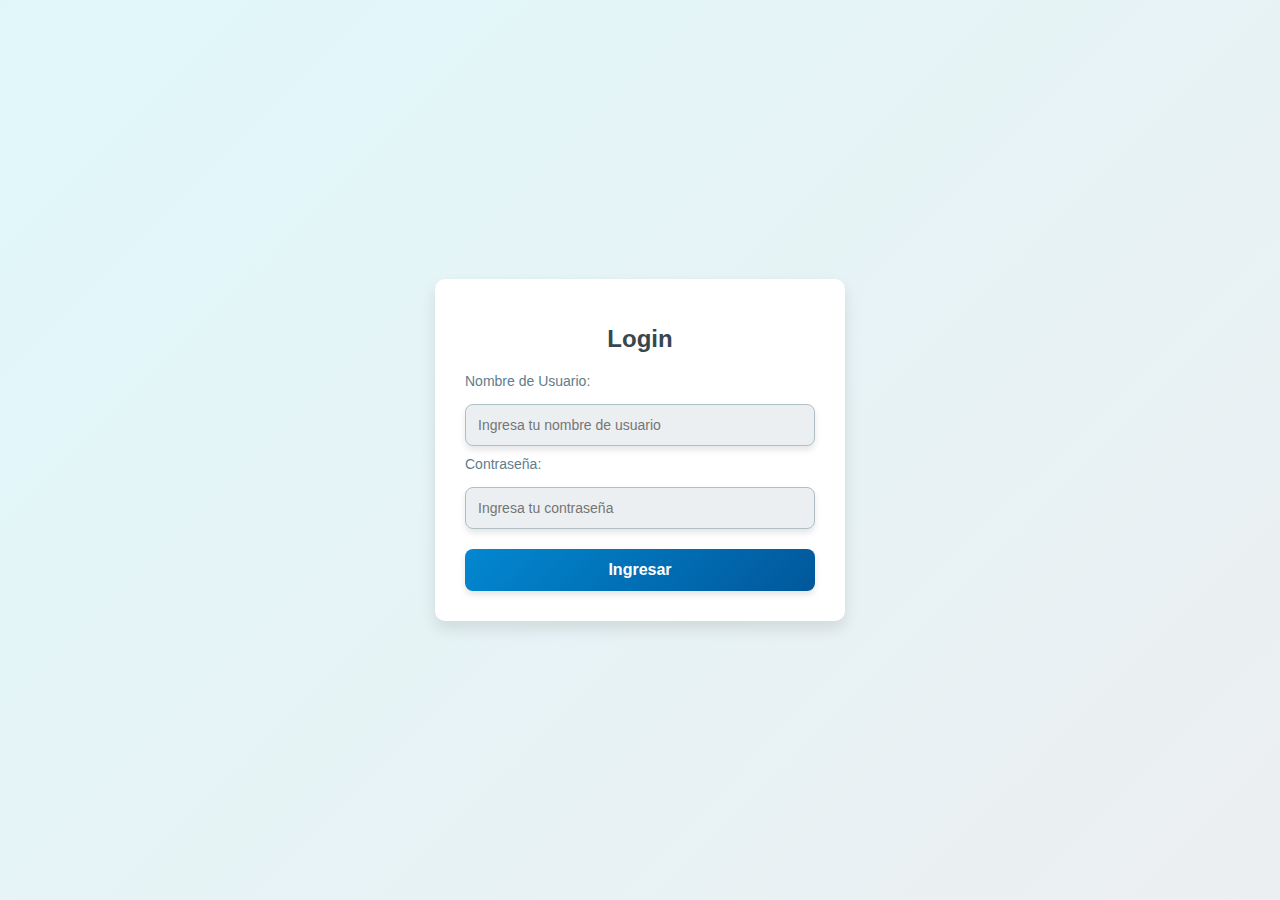
<file: index.html>
<!DOCTYPE html>
<html lang="en">
<head>
  <meta charset="UTF-8">
  <meta name="viewport" content="width=device-width, initial-scale=1.0">
  <title>Login</title>
  <link rel="stylesheet" href="styles.css">
  <script defer src="script.js"></script>
</head>
<body>
  <div class="login-container">
    <h1>Login</h1>
    <form id="loginForm">
      <label for="username">Nombre de Usuario:</label>
      <input type="text" id="username" placeholder="Ingresa tu nombre de usuario" required>
      
      <label for="password">Contraseña:</label>
      <input type="password" id="password" placeholder="Ingresa tu contraseña" required>
      
      <button type="submit">Ingresar</button>
    </form>
    <p id="error" class="error-message"></p>
  </div>
</body>
</html>
</file>
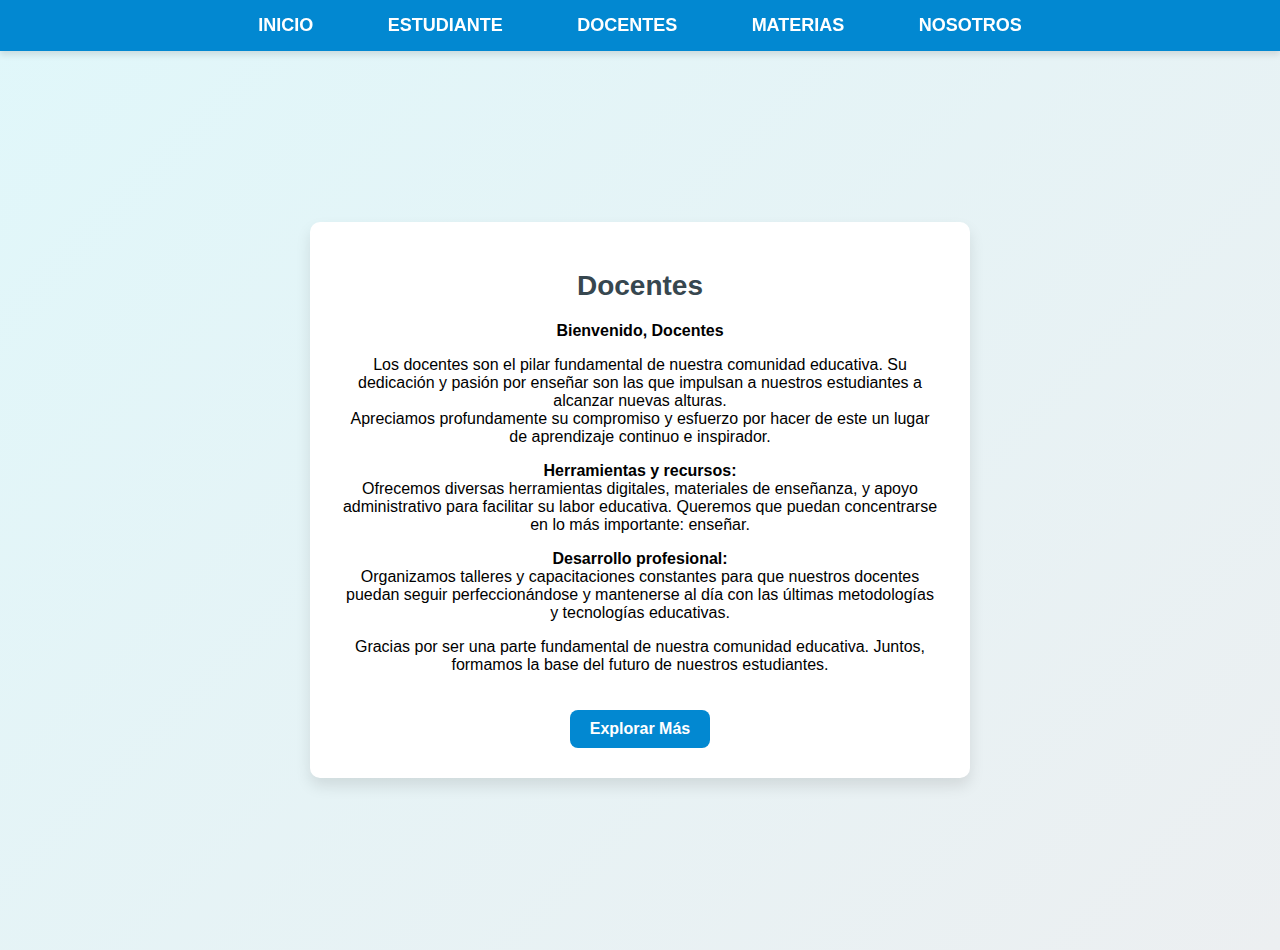
<file: docentes.html>
<!DOCTYPE html>
<html lang="es">
<head>
  <meta charset="UTF-8">
  <meta name="viewport" content="width=device-width, initial-scale=1.0">
  <title>DOCENTES</title>
  <link rel="stylesheet" href="fernando.css">
</head>
<body>

  <!-- Barra de navegación -->
  <div class="navbar">
    <a href="inicio.html">INICIO</a>  <!-- Vinculado con inicio.html -->
    <a href="estudiantes.html">ESTUDIANTE</a>  <!-- Vinculado con estudiantes.html -->
    <a href="docentes.html">DOCENTES</a>  <!-- Vinculado con docentes.html -->
    <a href="materias.html">MATERIAS</a>  <!-- Vinculado con materias.html -->
    <a href="nosotros.html">NOSOTROS</a>  <!-- Vinculado con nosotros.html -->
  </div>

  <!-- Contenedor principal -->
  <div class="container">
    <h1>Docentes</h1>
    <p class="content">
        <p><strong>Bienvenido, Docentes</strong></p>

        <p>Los docentes son el pilar fundamental de nuestra comunidad educativa. Su dedicación y pasión por enseñar son las que impulsan a nuestros estudiantes a alcanzar nuevas alturas.<br>
        Apreciamos profundamente su compromiso y esfuerzo por hacer de este un lugar de aprendizaje continuo e inspirador.</p>
        
        <p><strong>Herramientas y recursos:</strong><br>
        Ofrecemos diversas herramientas digitales, materiales de enseñanza, y apoyo administrativo para facilitar su labor educativa. Queremos que puedan concentrarse en lo más importante: enseñar.</p>
        
        <p><strong>Desarrollo profesional:</strong><br>
        Organizamos talleres y capacitaciones constantes para que nuestros docentes puedan seguir perfeccionándose y mantenerse al día con las últimas metodologías y tecnologías educativas.</p>
        
        <p>Gracias por ser una parte fundamental de nuestra comunidad educativa. Juntos, formamos la base del futuro de nuestros estudiantes.</p>
        
    </p>
    <a href="#explorar" class="button">Explorar Más</a>
  </div>

</body>
</html>
</file>
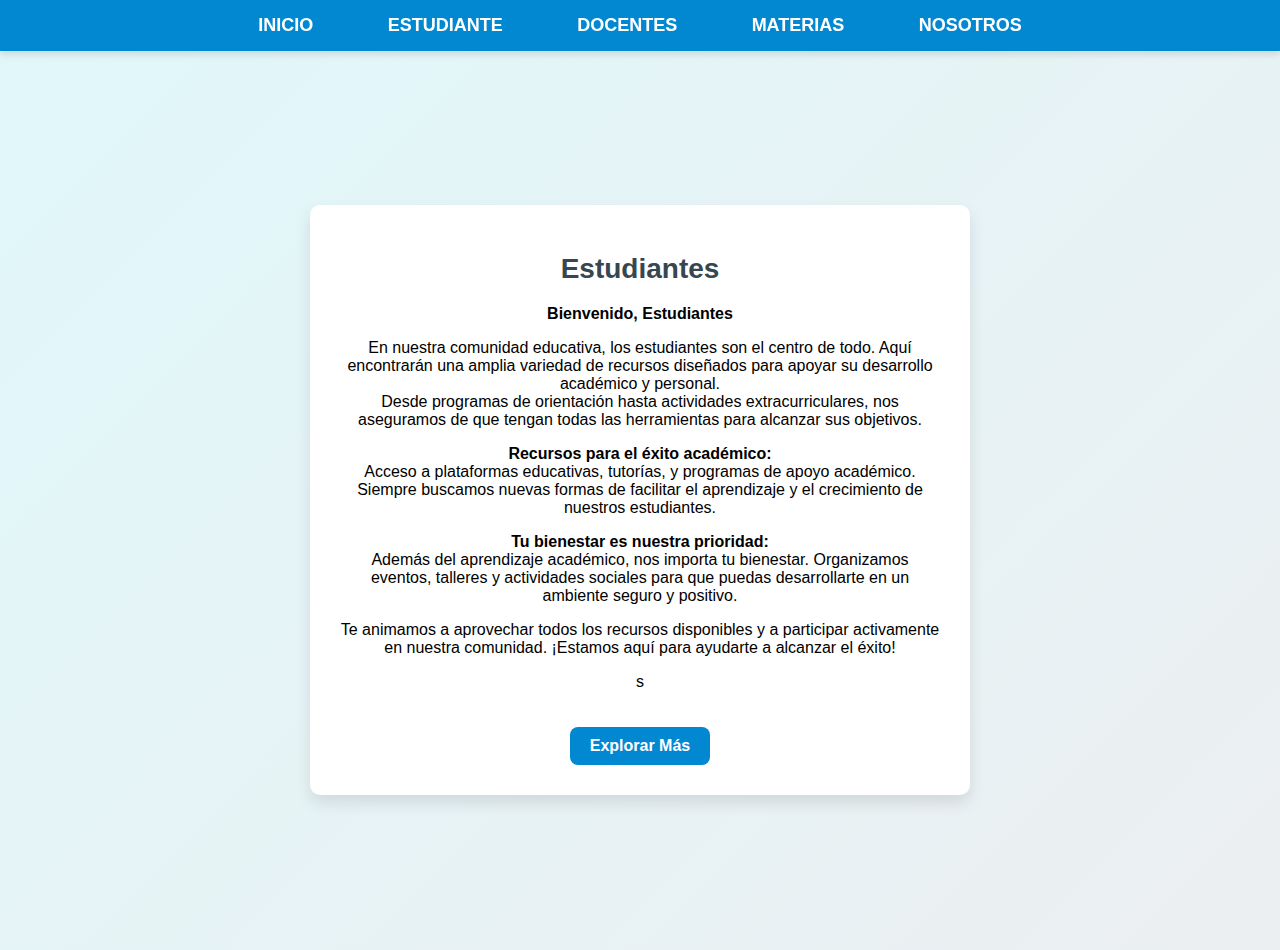
<file: estudiantes.html>
<!DOCTYPE html>
<html lang="es">
<head>
  <meta charset="UTF-8">
  <meta name="viewport" content="width=device-width, initial-scale=1.0">
  <title>ESTUDIANTES</title>
  <link rel="stylesheet" href="fernando.css">
</head>
<body>

  <!-- Barra de navegación -->
  <div class="navbar">
    <a href="inicio.html">INICIO</a>  <!-- Vinculado con inicio.html -->
    <a href="estudiantes.html">ESTUDIANTE</a>  <!-- Vinculado con estudiantes.html -->
    <a href="docentes.html">DOCENTES</a>  <!-- Vinculado con docentes.html -->
    <a href="materias.html">MATERIAS</a>  <!-- Vinculado con materias.html -->
    <a href="nosotros.html">NOSOTROS</a>  <!-- Vinculado con nosotros.html -->
  </div>

  <!-- Contenedor principal -->
  <div class="container">
    <h1>Estudiantes</h1>
    <p class="content">
        <p><strong>Bienvenido, Estudiantes</strong></p>

        <p>En nuestra comunidad educativa, los estudiantes son el centro de todo. Aquí encontrarán una amplia variedad de recursos diseñados para apoyar su desarrollo académico y personal.<br>
        Desde programas de orientación hasta actividades extracurriculares, nos aseguramos de que tengan todas las herramientas para alcanzar sus objetivos.</p>
        
        <p><strong>Recursos para el éxito académico:</strong><br>
        Acceso a plataformas educativas, tutorías, y programas de apoyo académico. Siempre buscamos nuevas formas de facilitar el aprendizaje y el crecimiento de nuestros estudiantes.</p>
        
        <p><strong>Tu bienestar es nuestra prioridad:</strong><br>
        Además del aprendizaje académico, nos importa tu bienestar. Organizamos eventos, talleres y actividades sociales para que puedas desarrollarte en un ambiente seguro y positivo.</p>
        
        <p>Te animamos a aprovechar todos los recursos disponibles y a participar activamente en nuestra comunidad. ¡Estamos aquí para ayudarte a alcanzar el éxito!</p>
s        
    </p>
    <a href="#explorar" class="button">Explorar Más</a>
  </div>

</body>
</html>
</file>
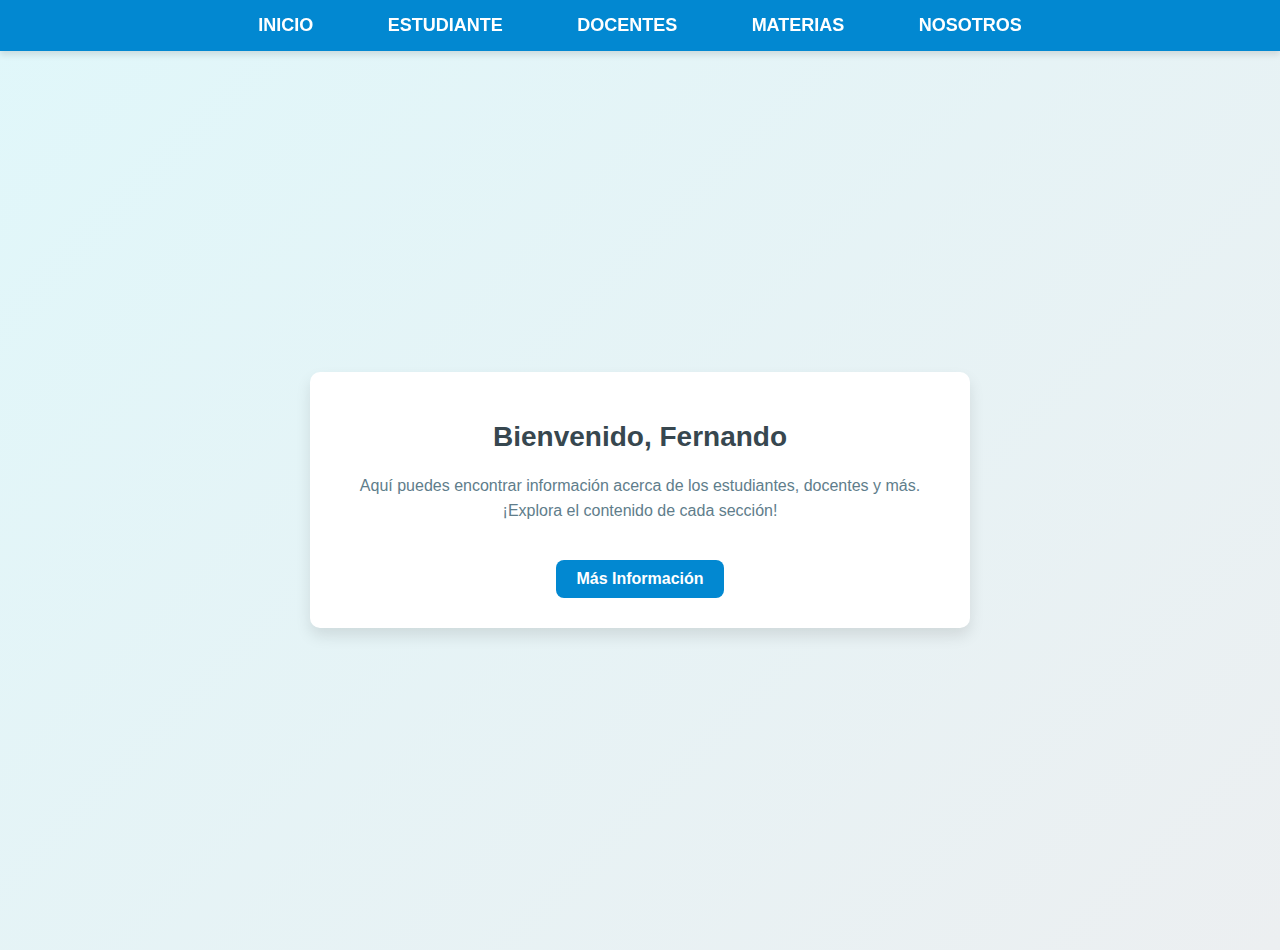
<file: fernando.html>
<!DOCTYPE html>
<html lang="es">
<head>
  <meta charset="UTF-8">
  <meta name="viewport" content="width=device-width, initial-scale=1.0">
  <title>Fernando</title>
  <link rel="stylesheet" href="fernando.css">
</head>
<body>

  <!-- Barra de navegación -->
  <div class="navbar">
    <a href="inicio.html">INICIO</a>  <!-- Vinculado con inicio.html -->
    <a href="estudiantes.html">ESTUDIANTE</a>  <!-- Vinculado con estudiantes.html -->
    <a href="docentes.html">DOCENTES</a>  <!-- Vinculado con docentes.html -->
    <a href="materias.html">MATERIAS</a>  <!-- Vinculado con materias.html -->
    <a href="nosotros.html">NOSOTROS</a>  <!-- Vinculado con nosotros.html -->
  </div>

  <!-- Contenedor principal con contenido -->
  <div class="container">
    <h1>Bienvenido, Fernando</h1>
    <p class="content">
      Aquí puedes encontrar información acerca de los estudiantes, docentes y más. ¡Explora el contenido de cada sección!
    </p>
    <a href="#más" class="button">Más Información</a>
  </div>

</body>
</html>
</file>
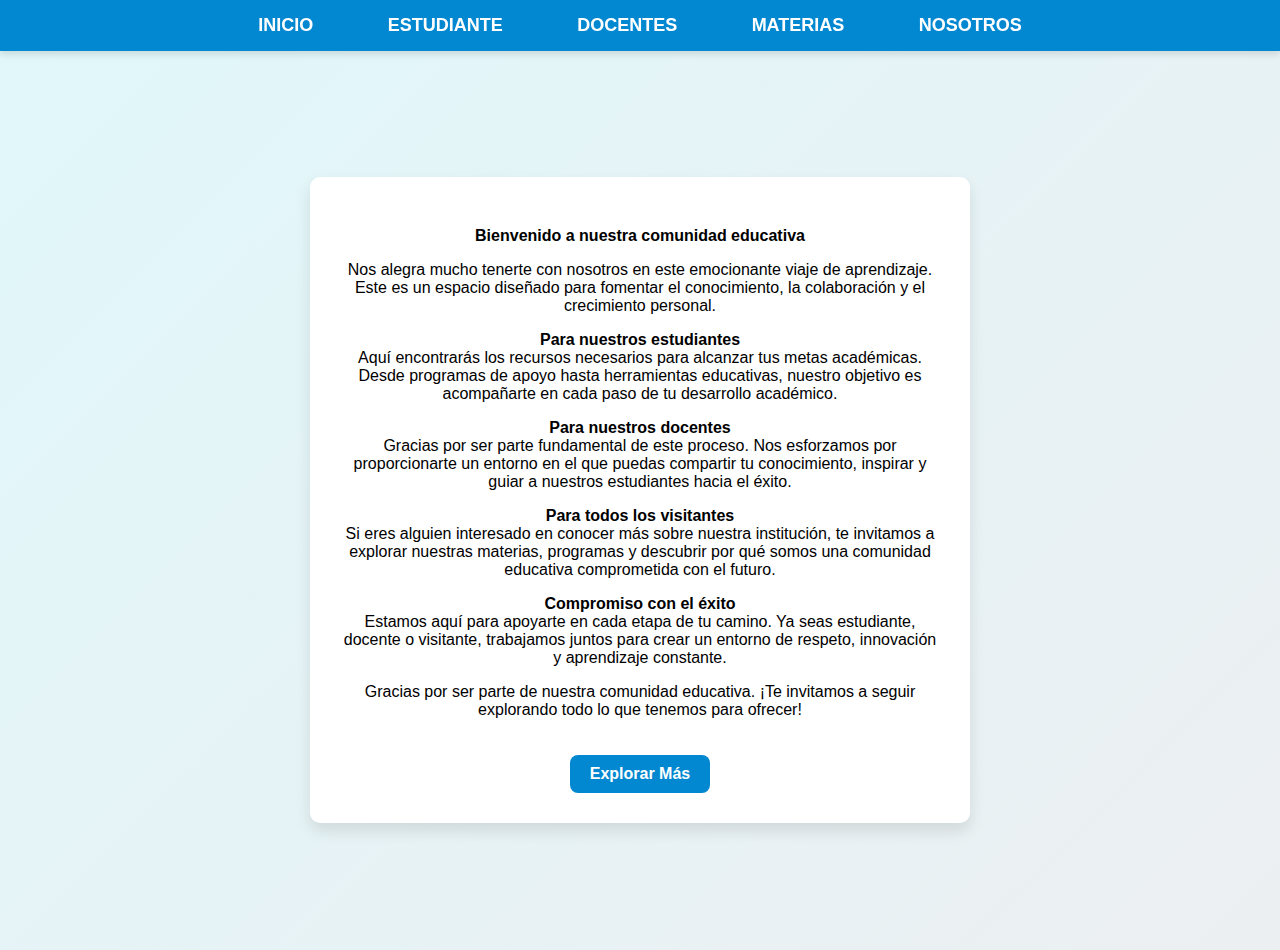
<file: inicio.html>
<!DOCTYPE html>
<html lang="es">
<head>
  <meta charset="UTF-8">
  <meta name="viewport" content="width=device-width, initial-scale=1.0">
  <title>INICIO</title>
  <link rel="stylesheet" href="fernando.css">
</head>
<body>

  <!-- Barra de navegación -->
  <div class="navbar">
    <a href="fernando.html">INICIO</a> <!-- Redirige a fernando.html -->
    <a href="#estudiante">ESTUDIANTE</a>
    <a href="#docentes">DOCENTES</a>
    <a href="#materias">MATERIAS</a>
    <a href="#nosotros">NOSOTROS</a>
  </div>

  <!-- Contenedor principal -->
  <div class="container">
    
    <p class="content">
        <p><strong>Bienvenido a nuestra comunidad educativa</strong></p>

        <p>Nos alegra mucho tenerte con nosotros en este emocionante viaje de aprendizaje. Este es un espacio diseñado para fomentar el conocimiento, la colaboración y el crecimiento personal.</p>
        
        <p><strong>Para nuestros estudiantes</strong><br>
        Aquí encontrarás los recursos necesarios para alcanzar tus metas académicas. Desde programas de apoyo hasta herramientas educativas, nuestro objetivo es acompañarte en cada paso de tu desarrollo académico.</p>
        
        <p><strong>Para nuestros docentes</strong><br>
        Gracias por ser parte fundamental de este proceso. Nos esforzamos por proporcionarte un entorno en el que puedas compartir tu conocimiento, inspirar y guiar a nuestros estudiantes hacia el éxito.</p>
        
        <p><strong>Para todos los visitantes</strong><br>
        Si eres alguien interesado en conocer más sobre nuestra institución, te invitamos a explorar nuestras materias, programas y descubrir por qué somos una comunidad educativa comprometida con el futuro.</p>
        
        <p><strong>Compromiso con el éxito</strong><br>
        Estamos aquí para apoyarte en cada etapa de tu camino. Ya seas estudiante, docente o visitante, trabajamos juntos para crear un entorno de respeto, innovación y aprendizaje constante.</p>
        
        <p>Gracias por ser parte de nuestra comunidad educativa. ¡Te invitamos a seguir explorando todo lo que tenemos para ofrecer!</p>
        
    </p>
    <a href="#explorar" class="button">Explorar Más</a>
  </div>

</body>
</html>
</file>
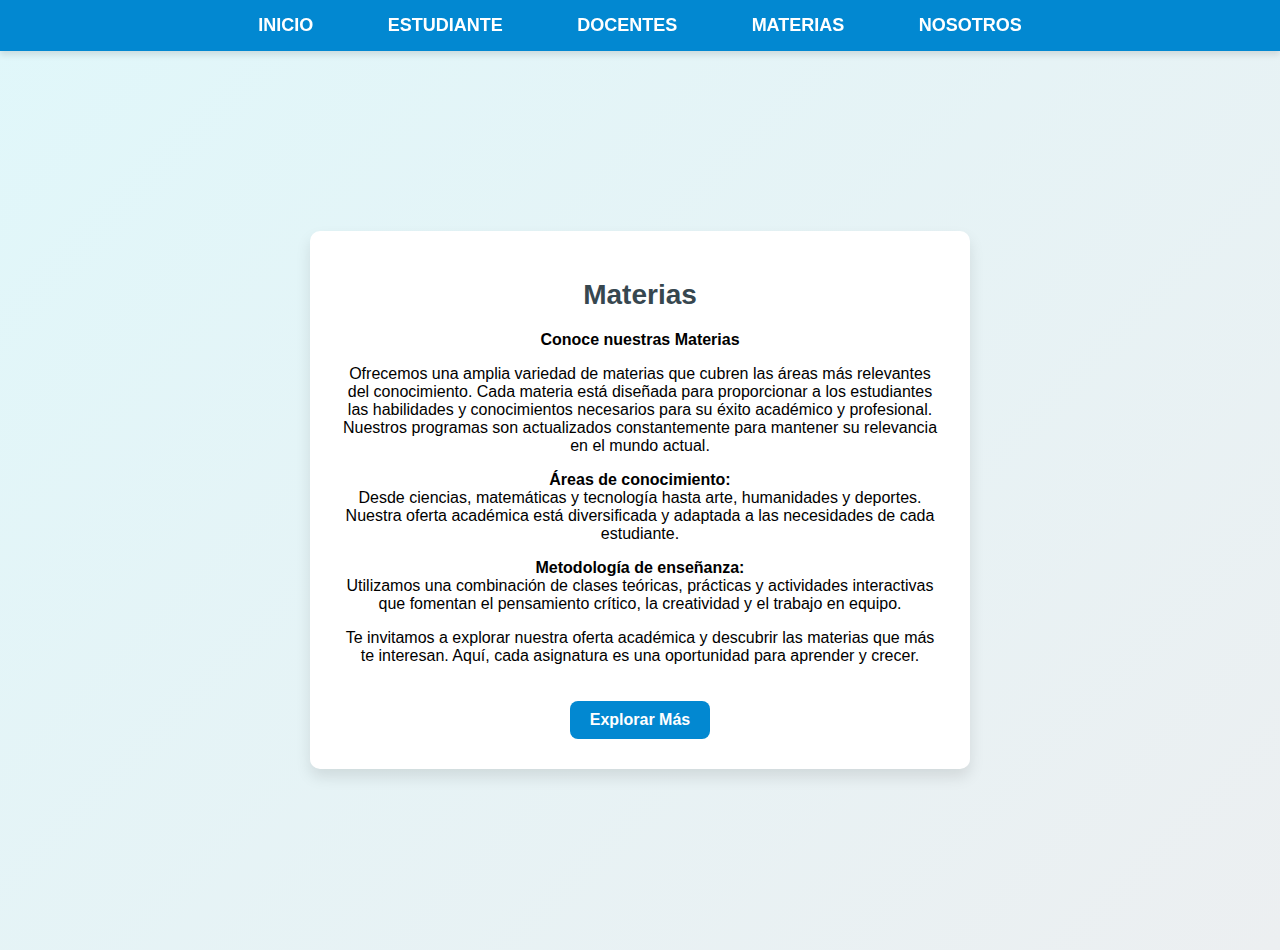
<file: materias.html>
<!DOCTYPE html>
<html lang="es">
<head>
  <meta charset="UTF-8">
  <meta name="viewport" content="width=device-width, initial-scale=1.0">
  <title>MATERIAS</title>
  <link rel="stylesheet" href="fernando.css">
</head>
<body>

  <!-- Barra de navegación -->
  <div class="navbar">
    <a href="inicio.html">INICIO</a>  <!-- Vinculado con inicio.html -->
    <a href="estudiantes.html">ESTUDIANTE</a>  <!-- Vinculado con estudiantes.html -->
    <a href="docentes.html">DOCENTES</a>  <!-- Vinculado con docentes.html -->
    <a href="materias.html">MATERIAS</a>  <!-- Vinculado con materias.html -->
    <a href="nosotros.html">NOSOTROS</a>  <!-- Vinculado con nosotros.html -->
  </div>

  <!-- Contenedor principal -->
  <div class="container">
    <h1>Materias</h1>
    <p class="content">
        <p><strong>Conoce nuestras Materias</strong></p>

        <p>Ofrecemos una amplia variedad de materias que cubren las áreas más relevantes del conocimiento. Cada materia está diseñada para proporcionar a los estudiantes las habilidades y conocimientos necesarios para su éxito académico y profesional.<br>
        Nuestros programas son actualizados constantemente para mantener su relevancia en el mundo actual.</p>
        
        <p><strong>Áreas de conocimiento:</strong><br>
        Desde ciencias, matemáticas y tecnología hasta arte, humanidades y deportes. Nuestra oferta académica está diversificada y adaptada a las necesidades de cada estudiante.</p>
        
        <p><strong>Metodología de enseñanza:</strong><br>
        Utilizamos una combinación de clases teóricas, prácticas y actividades interactivas que fomentan el pensamiento crítico, la creatividad y el trabajo en equipo.</p>
        
        <p>Te invitamos a explorar nuestra oferta académica y descubrir las materias que más te interesan. Aquí, cada asignatura es una oportunidad para aprender y crecer.</p>
        
    </p>
    <a href="#explorar" class="button">Explorar Más</a>
  </div>

</body>
</html>
</file>
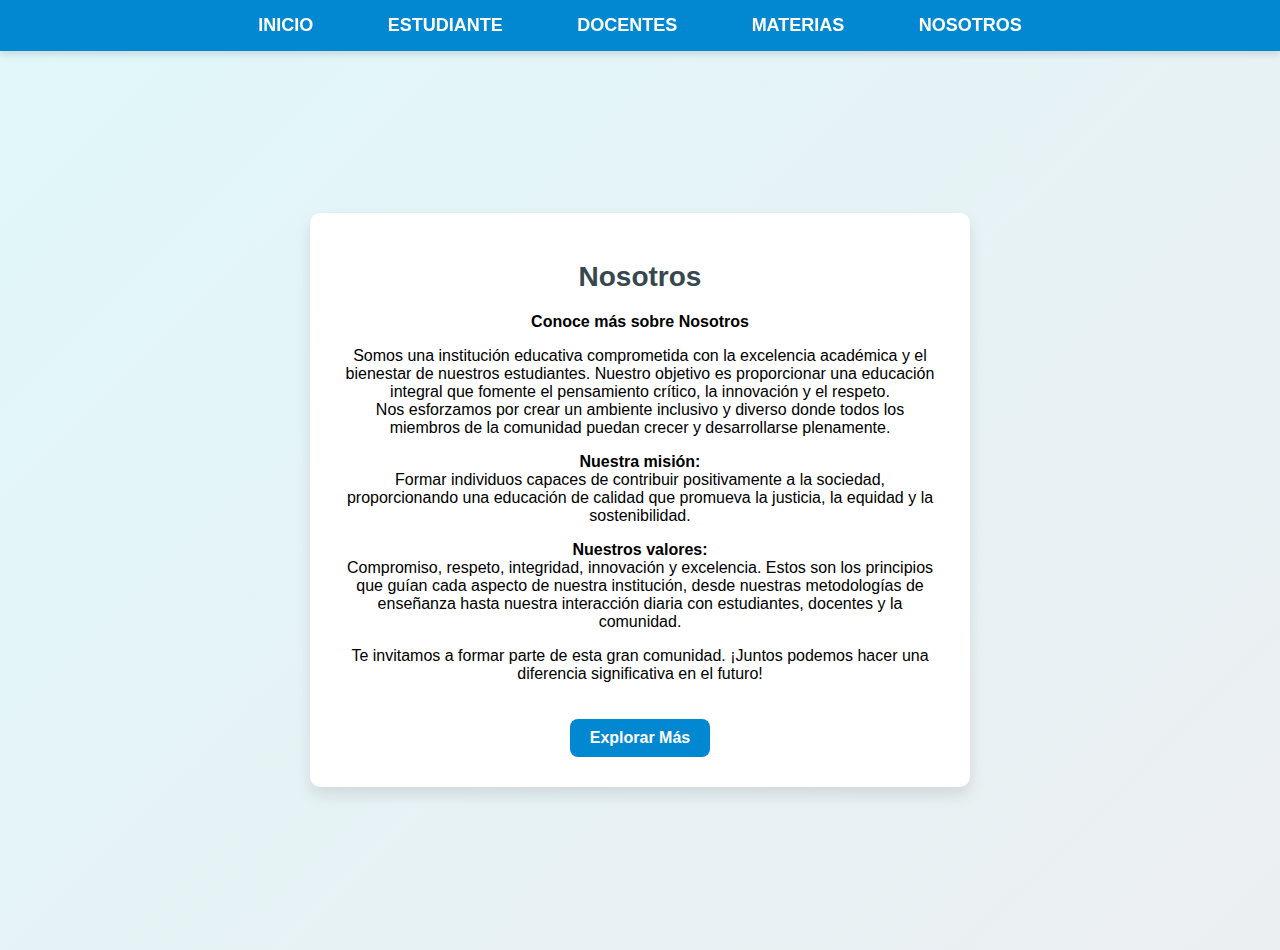
<file: nosotros.html>
<!DOCTYPE html>
<html lang="es">
<head>
  <meta charset="UTF-8">
  <meta name="viewport" content="width=device-width, initial-scale=1.0">
  <title>NOSOTROS</title>
  <link rel="stylesheet" href="fernando.css">
</head>
<body>

  <!-- Barra de navegación -->
  <div class="navbar">
    <a href="inicio.html">INICIO</a>  <!-- Vinculado con inicio.html -->
    <a href="estudiantes.html">ESTUDIANTE</a>  <!-- Vinculado con estudiantes.html -->
    <a href="docentes.html">DOCENTES</a>  <!-- Vinculado con docentes.html -->
    <a href="materias.html">MATERIAS</a>  <!-- Vinculado con materias.html -->
    <a href="nosotros.html">NOSOTROS</a>  <!-- Vinculado con nosotros.html -->
  </div>

  <!-- Contenedor principal -->
  <div class="container">
    <h1>Nosotros</h1>
    <p class="content">
        <p><strong>Conoce más sobre Nosotros</strong></p>

        <p>Somos una institución educativa comprometida con la excelencia académica y el bienestar de nuestros estudiantes. Nuestro objetivo es proporcionar una educación integral que fomente el pensamiento crítico, la innovación y el respeto.<br>
        Nos esforzamos por crear un ambiente inclusivo y diverso donde todos los miembros de la comunidad puedan crecer y desarrollarse plenamente.</p>
        
        <p><strong>Nuestra misión:</strong><br>
        Formar individuos capaces de contribuir positivamente a la sociedad, proporcionando una educación de calidad que promueva la justicia, la equidad y la sostenibilidad.</p>
        
        <p><strong>Nuestros valores:</strong><br>
        Compromiso, respeto, integridad, innovación y excelencia. Estos son los principios que guían cada aspecto de nuestra institución, desde nuestras metodologías de enseñanza hasta nuestra interacción diaria con estudiantes, docentes y la comunidad.</p>
        
        <p>Te invitamos a formar parte de esta gran comunidad. ¡Juntos podemos hacer una diferencia significativa en el futuro!</p>
        
    </p>
    <a href="#explorar" class="button">Explorar Más</a>
  </div>

</body>
</html>
</file>
<file: styles.css>
/* Fondo del cuerpo */
body {
  font-family: 'Arial', sans-serif;
  background: linear-gradient(135deg, #e0f7fa, #eceff1); /* Tonos celestes y grises */
  height: 100vh;
  margin: 0;
  display: flex;
  justify-content: center;
  align-items: center;
}

/* Contenedor del formulario */
.login-container {
  background: #ffffff;
  padding: 30px;
  border-radius: 10px;
  box-shadow: 0px 8px 15px rgba(0, 0, 0, 0.1);
  text-align: center;
  width: 350px;
  animation: fadeIn 1s ease-in-out;
}

/* Animación del contenedor */
@keyframes fadeIn {
  from {
    opacity: 0;
    transform: translateY(-20px);
  }
  to {
    opacity: 1;
    transform: translateY(0);
  }
}

/* Título */
.login-container h1 {
  font-size: 24px;
  color: #37474f; /* Azul oscuro/gris */
  margin-bottom: 20px;
}

/* Etiquetas */
.login-container label {
  font-size: 14px;
  color: #607d8b; /* Gris azulado */
  display: block;
  text-align: left;
  margin-bottom: 5px;
}

/* Campos de entrada */
.login-container input {
  width: 100%;
  padding: 12px;
  margin: 10px 0;
  border: 1px solid #b0bec5; /* Gris suave */
  border-radius: 8px;
  box-sizing: border-box;
  font-size: 14px;
  background: #eceff1; /* Fondo gris claro */
  transition: border-color 0.3s ease;
}

/* Resaltar campo al enfocarlo */
.login-container input:focus {
  outline: none;
  border-color: #0288d1; /* Azul claro */
}

/* Botón */
.login-container button {
  width: 100%;
  padding: 12px;
  background: #0288d1; /* Azul claro */
  background: linear-gradient(135deg, #0288d1, #01579b); /* Degradado azul */
  color: white;
  font-size: 16px;
  font-weight: bold;
  border: none;
  border-radius: 8px;
  cursor: pointer;
  transition: background 0.3s ease;
  margin-top: 10px;
}

.login-container button:hover {
  background: linear-gradient(135deg, #01579b, #0288d1); /* Inversión del degradado */
}

/* Mensaje de error */
.error-message {
  color: #d32f2f; /* Rojo para errores */
  font-size: 14px;
  margin-top: 10px;
  display: none;
}

/* Efecto sutil de sombra en botones e inputs */
.login-container input,
.login-container button {
  box-shadow: 0px 4px 6px rgba(0, 0, 0, 0.1);
}
</file>
<file: fernando.css>
/* Fondo del cuerpo */
body {
    font-family: 'Arial', sans-serif;
    background: linear-gradient(135deg, #e0f7fa, #eceff1); /* Tonos celestes y grises */
    height: 100vh;
    margin: 0;
    padding-top: 50px; /* Espacio para la barra de navegación */
    display: flex;
    justify-content: center;
    align-items: center;
  }
  
  /* Barra de navegación */
  .navbar {
    position: fixed;
    top: 0;
    left: 0;
    width: 100%;
    background: #0288d1; /* Azul claro */
    padding: 15px 0;
    box-shadow: 0px 4px 6px rgba(0, 0, 0, 0.1);
    text-align: center;
    z-index: 1000;
  }
  
  .navbar a {
    color: white;
    text-decoration: none;
    font-size: 18px;
    font-weight: bold;
    padding: 10px 20px;
    margin: 0 15px;
    transition: color 0.3s ease;
  }
  
  .navbar a:hover {
    color: #b3e5fc; /* Azul celeste claro */
  }
  
  /* Contenedor principal */
  .container {
    background: #ffffff;
    padding: 30px;
    border-radius: 10px;
    box-shadow: 0px 8px 15px rgba(0, 0, 0, 0.1);
    text-align: center;
    width: 600px;
    animation: fadeIn 1s ease-in-out;
  }
  
  /* Animación del contenedor */
  @keyframes fadeIn {
    from {
      opacity: 0;
      transform: translateY(-20px);
    }
    to {
      opacity: 1;
      transform: translateY(0);
    }
  }
  
  /* Título principal */
  .container h1 {
    font-size: 28px;
    color: #37474f; /* Azul oscuro/gris */
    margin-bottom: 20px;
  }
  
  /* Contenido */
  .content {
    margin-top: 20px;
    color: #607d8b; /* Gris azulado */
    font-size: 16px;
    line-height: 1.6;
  }
  
  /* Botones de acción */
  .button {
    display: inline-block;
    padding: 10px 20px;
    background: #0288d1; /* Azul claro */
    color: white;
    text-decoration: none;
    font-size: 16px;
    font-weight: bold;
    border-radius: 8px;
    margin-top: 20px;
    transition: background 0.3s ease;
  }
  
  .button:hover {
    background: #01579b; /* Azul más oscuro */
  }
</file>
